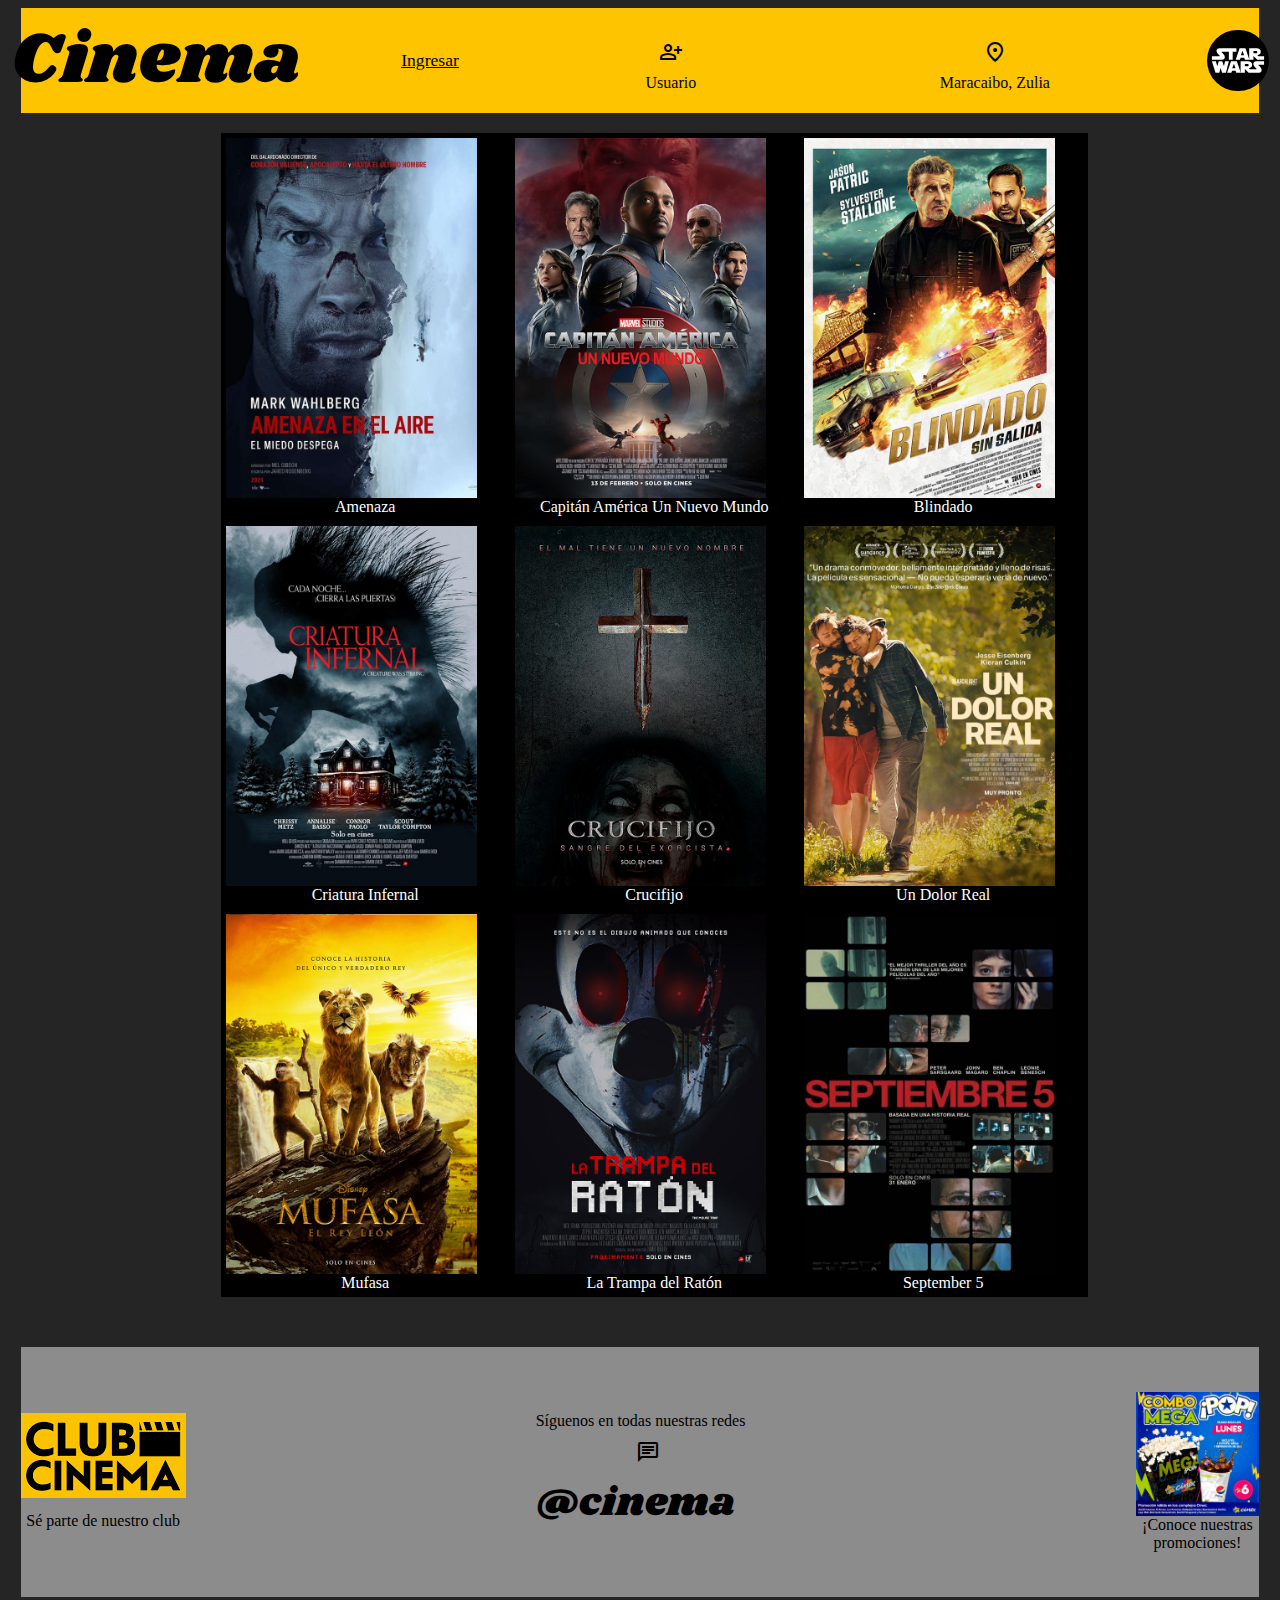
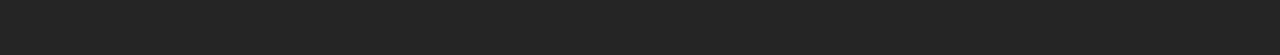
<file: index.html>
<!DOCTYPE html>
<html lang="es">

<head>
  <meta charset="UTF-8">
  <meta name="viewport" content="width=device-width, initial-scale=1.0">
  <title>Cinema</title>
  <link rel="stylesheet" href="https://fonts.googleapis.com/css2?family=Material+Symbols+Outlined:opsz,wght,FILL,GRAD@20..48,100..700,0..1,-50..200" />
  <link rel="preconnect" href="https://fonts.googleapis.com">
<link rel="preconnect" href="https://fonts.gstatic.com" crossorigin>
<link href="https://fonts.googleapis.com/css2?family=Shrikhand&display=swap" rel="stylesheet">
<link rel="stylesheet" href="https://fonts.googleapis.com/css2?family=Material+Symbols+Outlined:opsz,wght,FILL,GRAD@20..48,100..700,0..1,-50..200" />

  <link rel="stylesheet" href="/css/style.css">

</head>

<body class="fondo-general">
  <!-- contiene todas las cajas  -->
  <div class="contenedor-general">
    <!-- franja amarilla de arriba -->
  <section class="contenedor-superior">
    <!-- nombre del portal -->
<div class="logo">Cinema</div>
<div class="formulario">
  <!-- link para ingresar -->
  <a href="/Formulario/formulario.html" class="ingresar"> Ingresar</a>
</div>
<div class="usuario">
  <span class="material-symbols-outlined">
  person_add </span> Usuario</div>
<!-- ubicación -->
<div class="ubication">
  <span class="material-symbols-outlined">
    location_on
    </span>
  Maracaibo, Zulia</div>
<!-- simbolo de star wars -->

  <img  class="logo-star" src="/imagenes/star-wars-2.svg">

  </section>
 <!-- flexbox de 3 columnas por 3 filas -->
  <div class="contenedor-peli">
    <!-- las 9 películas -->
    <article class="pelicula">
      <img class="img" src="/imagenes/amenaza.jpg" alt="peliculaAmenaza">
      Amenaza</article>
    <article class="pelicula">
      <img class="img" src="/imagenes/Captain_America.jpg" alt="peliculaCaptainAmerica">
      Capitán América Un Nuevo Mundo</article>
    <article class="pelicula">
      <img class="img" src="/imagenes/blindado.jpg" alt="peliculaBlindado">
      Blindado</article>
    <article class="pelicula">
      <img class="img" src="/imagenes/criatura.jpg" alt="peliculaCriatura">
      Criatura Infernal</article>
    <article class="pelicula">
      <img class="img" src="/imagenes/crucifijo.jpg" alt="peliculaCrucifijo">
      Crucifijo</article>
    <article class="pelicula">
      <img class="img" src="/imagenes/dolor.jpg" alt="peliculaDolor">
      Un Dolor Real</article>
    <article class="pelicula">
      <img class="img" src="/imagenes/mufasa.jpg" alt="peliculaMufasa">
      Mufasa</article>
    <article class="pelicula">
      <img class="img" src="/imagenes/raton.jpg" alt="peliculaRaton">
     La Trampa del Ratón</article>
    <article class="pelicula">
      <img class="img" src="/imagenes/september.jpg" alt="peliculaSeptember">
      September 5</article>
    </div>
<section>
  <!-- franja gris de abajo -->
  <footer class="contenedor-inferior">
    <!-- invitación al club de peliculas -->
    <article class="club-cinema"> 
      <img class="img-cinema" src="/imagenes/club-cinema.png" alt="clubCinema">
      <div class="text-club" >Sé parte de nuestro club</div> 
    </article>
    <!-- cuenta en las redes -->
    <article class="seguir"> Síguenos en todas nuestras redes
      <div class="material-symbols-outlined"> <span >
        chat
        </span>
      </div>
      <div class="redes"> @cinema </div>
    </article>
    <!-- promocion-->
    <article class="promocion">
      <img class="promo" src="/imagenes/promo-cines.jpg" alt="promociondecine">
   <div class="text-promo">¡Conoce nuestras promociones!</div>
  </article>
    

  </footer>
</section>
</div>
</body>

</html>
</file>
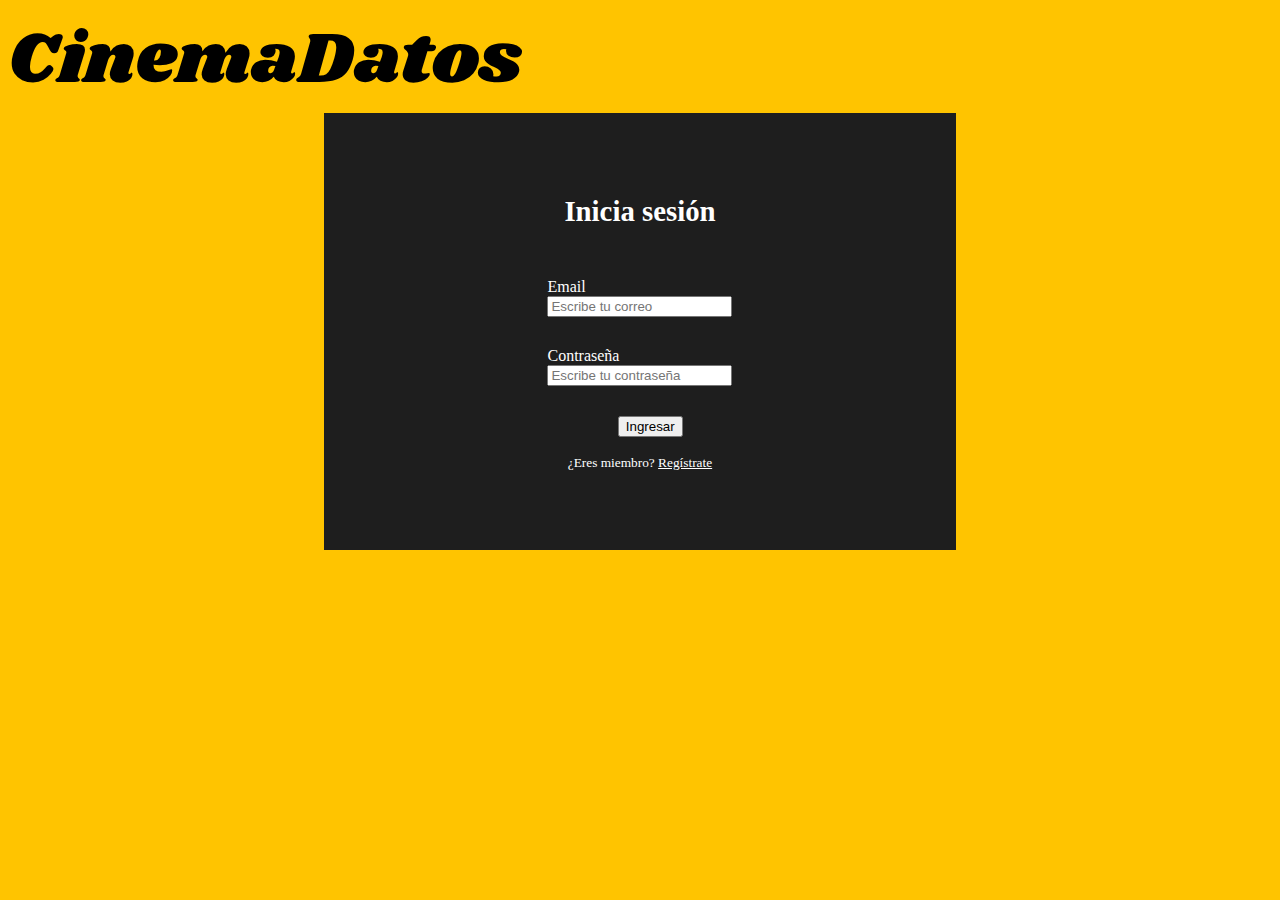
<file: Formulario/formulario.html>
<!DOCTYPE html>
<html lang="es">
<head>
    <meta charset="UTF-8">
    <meta http-equiv="X-UA-Compatible" content="IE=edge">
    <meta name="viewport" content="width=device-width, initial-scale=1.0">
    <link href="https://fonts.googleapis.com/css2?family=Shrikhand&display=swap" rel="stylesheet">
    <link rel="stylesheet" href="formulario.css">
    <title>Ingresar Datos</title>
</head>
<body class="fondo-general">
        <!-- nombre del portal -->
    <div class="logo">CinemaDatos </div> 
    <section class="contenedor-principal">
    <h1 class="inicia-sesion"> Inicia sesión</h1>
     
    <section>
        <article class="email"> Email </article>
        <div>
            <label for="email"> </label>
            <input id="email" type="email" placeholder="Escribe tu correo" required>
        </div>
    </section>
   
<section>
        <article class="contrasena"> Contraseña </article>
        <div>
            <label for="contraseña"> </label>
    <input id="contraseña" type="password" placeholder="Escribe tu contraseña">
        </div>
</section>
 <section > 
    <button class="ingresar"> Ingresar</button>
    <p class="registrate"> <small>¿Eres miembro? <a href="/index.html" class="registrate"> Regístrate</a> </small> </p>
</section>  
</section>
</body>
</html>
</file>
<file: css/style.css>
.fondo-general{
    background-color: rgb(37, 37, 37);
    display: flex;
    justify-content: center;
    align-content: center;
    align-items: center;
  }
  /* <!-- contiene todas las cajas  --> */
  .contenedor-general{
    width: 98%;
    height: 100%;
  }
  /* <!-- franja amarilla de arriba --> */
  .contenedor-superior{
    background-color:  rgb(255, 196, 0);
    display: flex;
    flex-direction: row;
    justify-content: center;
    align-items: center;
    gap: 100px;
    width: 100%;
    height: 20%;
  
  }
  /* <!-- nombre del portal --> */
  .logo{
    font-family: 'Shrikhand', cursive;
    font-size: 450%;
  }
  /* <!-- formulario --> */
.formulario{
  align-self: center;
}
  /* <!-- link para ingresar --> */
  .ingresar {
    font-size: 110%;
   text-decoration: underline;
   color: inherit;
  }

  .usuario{
    display: flex;
    flex-direction: column;
    text-align: center;
  }

  .ubication{
    display: flex;
    flex-direction: column;
    text-align: center;
  }
  /* <!-- logo de star wars --> */
  
  .logo-star{
    display: inline-flex;
    width: 5%;
    height: 5%;
    border-radius: 50%;

  }
  
  /* <!-- flexbox de 3 columnas por 3 filas --> */
  .contenedor-peli{
    background-color: rgb(0, 0, 0);
    margin-top: 20px;
    margin-left: 200px;
    display: flex;
    flex-direction: row;
    flex-wrap: wrap;
    justify-content:center;
    align-content: center;
    width: 70%;
    height: auto;
   
  }
  
  /* <!-- las 9 películas --> */
  .pelicula{
    cursor: pointer;
    color: white;
   display: flex;
   flex-direction: column;
   text-align: center;
    flex: 0 1 calc(33.33% - 10px);
    margin: 5px;
    box-sizing: border-box;
    align-content: center;
  }

   /* imagenes peliculas */
   .img{
    width: 90%;
    height: auto;
    cursor: pointer;
  }

  /* efecto al posicionar el cursor */
  .pelicula:hover{
  transform:scale(1.2);
  
  
  }
  /* efecto al hacer clic */
  .pelicula:active{
    background-color: rgb(255, 196, 0);
  
  }
  /* <!-- franja gris de abajo --> */
  .contenedor-inferior{
    background-color: rgb(141, 140, 140);
    display: flex;
    flex-direction: row;
    justify-content: center;
    align-items: center;
    gap: 350px;
    width: 100%;
    height: 250px;
    margin: 50px 0;
    
  }

  .text-club{
    margin-top: 10px;
    text-align: center;
  }
  

  /* <!-- cuenta en las redes --> */
  .seguir{
    width: 250px;
    flex-direction: row;
    align-items: center;
  }

  .material-symbols-outlined{
   margin: 10px 100px;
  }
  
  .redes{
    font-family: 'Shrikhand', cursive;
    font-size: 250%;
  }

   /* <!-- promocion--> */
   .promocion{
    display: flex;
    flex-direction: column;
    font-family: cursive;
    width: 10%;
  }

  .promo{
    width: auto;
    height: auto;
  }

  .text-promo{
    width: 100%;
    height: auto;
    text-align: center;
  }

  @media (max-width:480px){
    .pelicula img{
      width: 25vw;
    }
  }
</file>
<file: Formulario/formulario.css>
.fondo-general{
    background-color: rgb(255, 196, 0);
}
/* <!-- nombre del portal --> */
.logo{
    font-family: 'Shrikhand', cursive;
    font-size: 450%;
  }
/* flex de 7 filas */
.contenedor-principal{
  display: flex;
  flex-direction: column;
  align-items: center;
  background-color: rgb(30, 30, 30);
  width: 40%;
  height: 100%;
  padding: 5%;
  margin-left: 25%;
  gap: 30px;
}

.inicia-sesion{
    font-size: 180%;
    color: white;
}

.email{
    color: white;
}

.contrasena{
    color: white;
}

.ingresar{
    margin-left: 50px;
}
/* link para registrarse */
.registrate{
    color: white;
}
</file>
